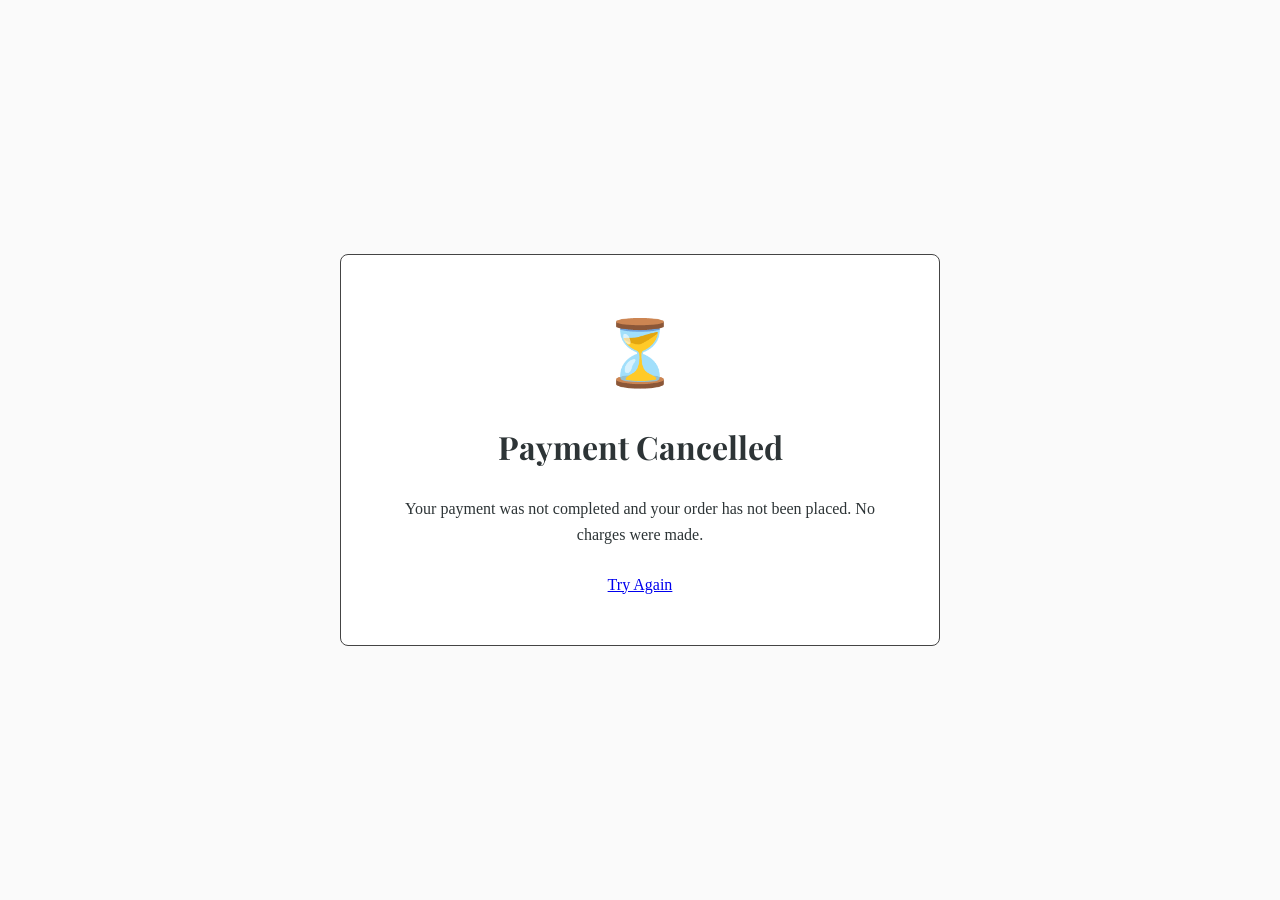
<file: cancel.html>
<!DOCTYPE html>

<html lang="en">
<head>
<meta charset="utf-8"/>
<meta content="width=device-width, initial-scale=1.0" name="viewport"/>
<title>Payment Cancelled | BIGBROSTUDIO</title>
<link href="https://fonts.googleapis.com/css2?family=Outfit:wght@300;400;500;600&amp;family=Playfair+Display:ital,wght@0,400;0,600;1,400&amp;family=Noto+Serif+SC:wght@400;600&amp;display=swap" rel="stylesheet"/>
<link href="styles.css" rel="stylesheet"/>
<style>
        body { display: flex; align-items: center; justify-content: center; height: 100vh; text-align: center; }
        .cancel-box { max-width: 600px; padding: 3rem; background: var(--surface); border-radius: 8px; border: 1px solid #444; }
        .icon { font-size: 4rem; margin-bottom: 1rem; }
    </style>
</head>
<body>
<div class="cancel-box">
<div class="icon">⏳</div>
<h1 data-i18n="cancel_h1_1" style="font-family: 'Playfair Display', serif;">Payment Cancelled</h1>
<p data-i18n="cancel_p_2" style="margin: 1.5rem 0; color: var(--text-secondary);">Your payment was not completed and your order has not been placed. No charges were made.</p>
<a class="cta-button primary glow" data-i18n="cancel_a_3" href="/" style="margin-top: 1rem;">Try Again</a>
</div>

<script src="i18n.js?v=23"></script>
</body>
</html>
</file>
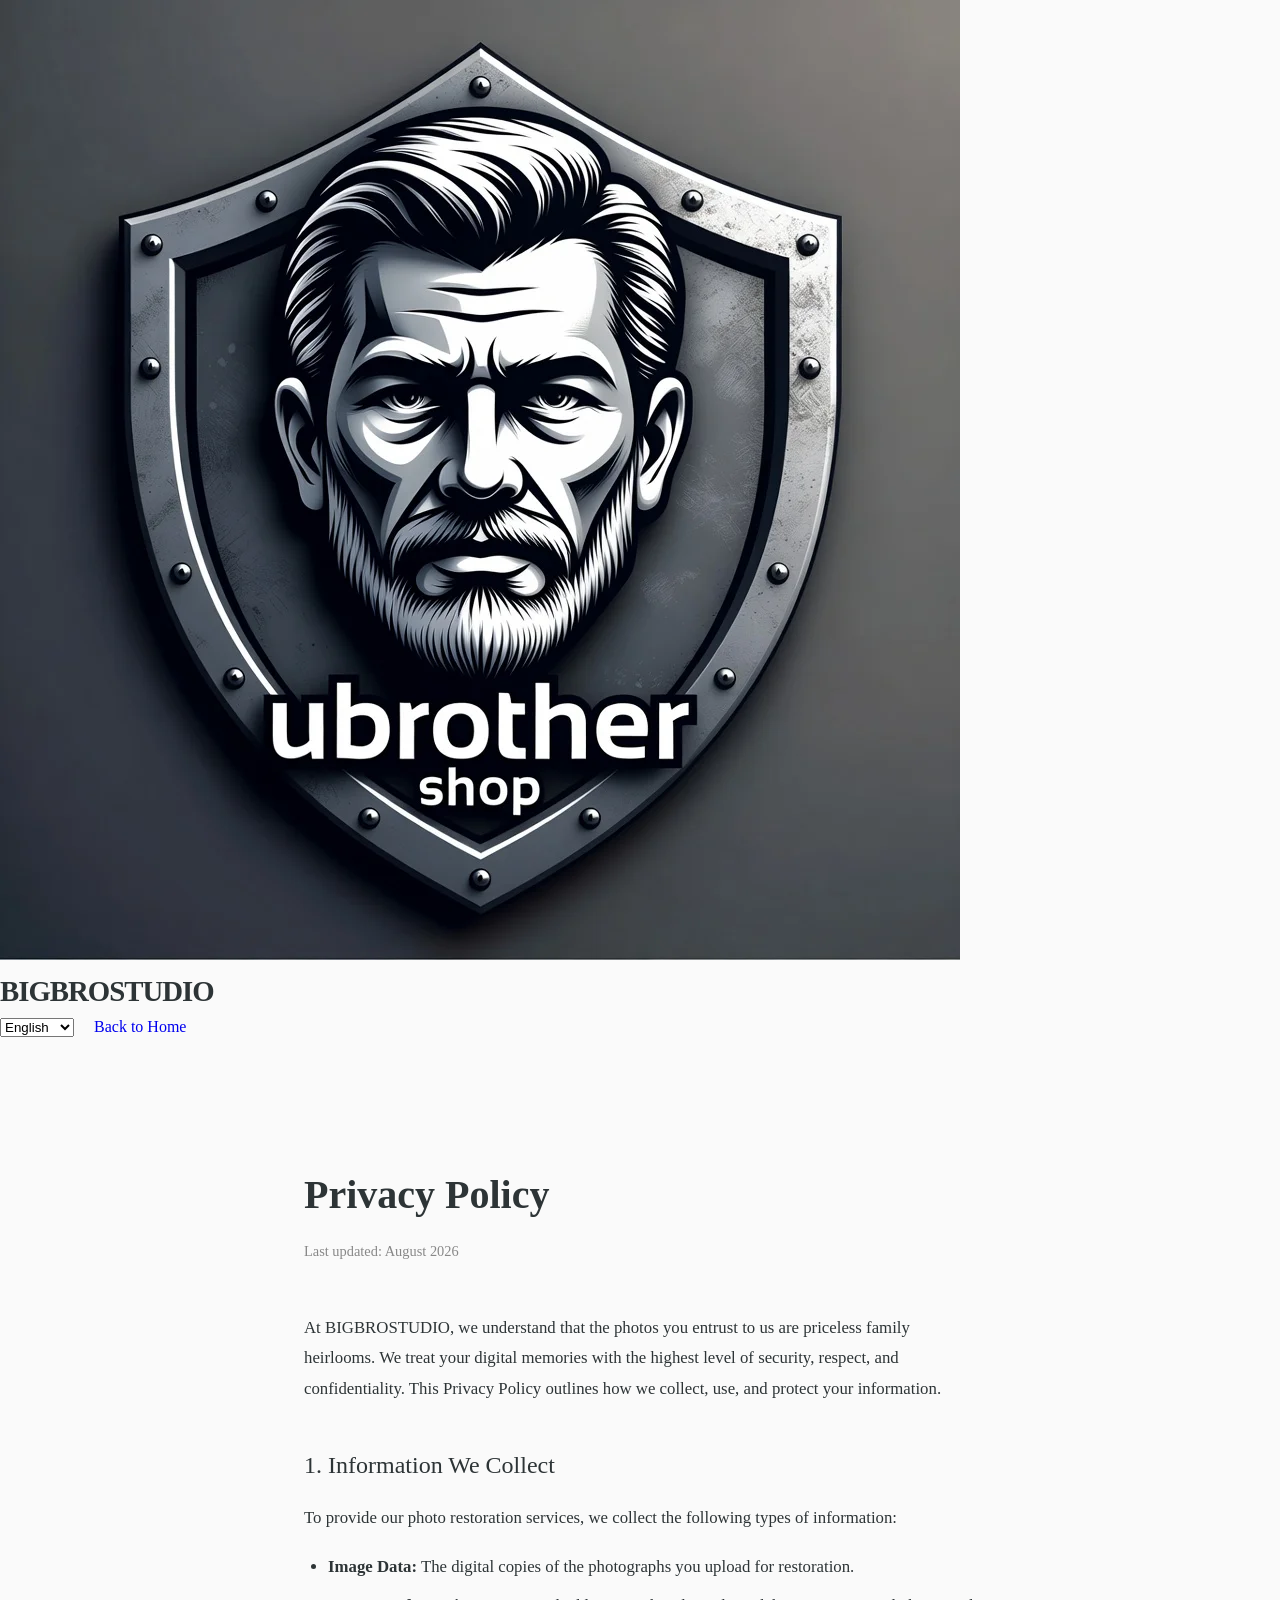
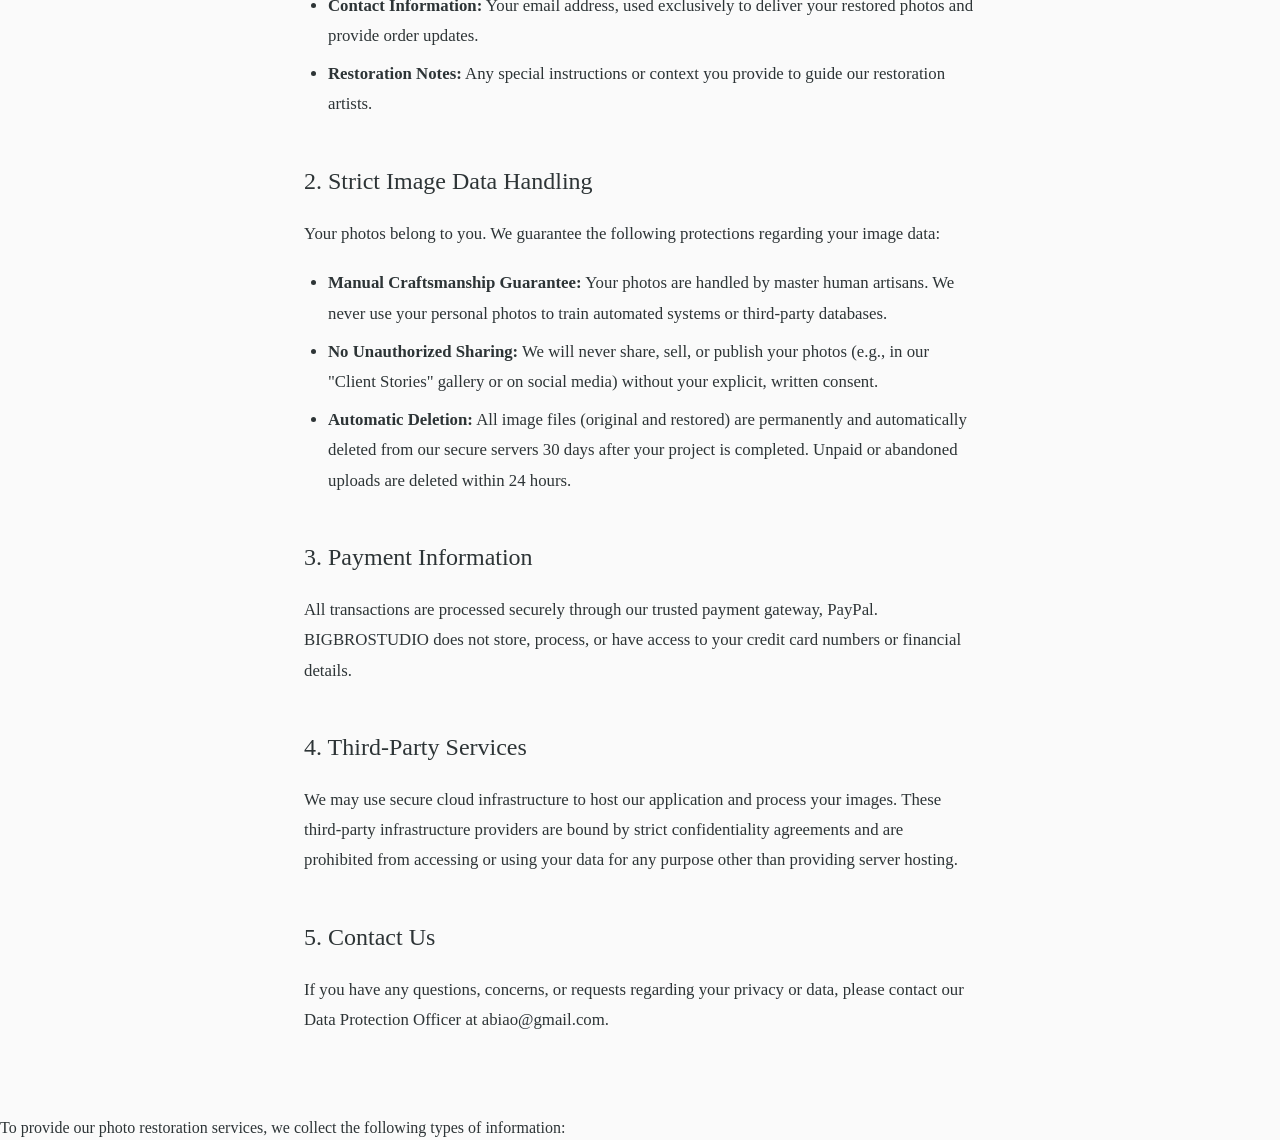
<file: privacy.html>
<!DOCTYPE html>

<html lang="en">
<head>
<meta charset="utf-8"/>
<meta content="width=device-width, initial-scale=1.0" name="viewport"/>
<title data-i18n="privacy_title_tag">Privacy Policy | BIGBROSTUDIO</title>
<link href="https://fonts.googleapis.com/css2?family=Outfit:wght@300;400;500;600&amp;family=Playfair+Display:ital,wght@0,400;0,600;1,400&amp;family=Noto+Serif+SC:wght@400;600&amp;display=swap" rel="stylesheet"/>
<link href="styles.css?v=11" rel="stylesheet"/>
<script src="i18n.js?v=2"></script>
<style>
        .legal-content { padding: 120px 5% 60px; max-width: 800px; margin: 0 auto; color: var(--text-secondary); line-height: 1.8; font-family: var(--font-body); }
        .legal-content h1 { color: var(--gold-primary); margin-bottom: 0.5rem; font-family: var(--font-heading); font-size: 2.5rem; }
        .legal-content .last-updated { font-size: 0.9rem; color: #888; margin-bottom: 3rem; }
        .legal-content h2 { color: var(--text-primary); margin-top: 2.5rem; margin-bottom: 1rem; font-size: 1.5rem; font-weight: 500; }
        .legal-content p, .legal-content ul { margin-bottom: 1.2rem; font-size: 1.05rem; }
        .legal-content ul { padding-left: 1.5rem; }
        .legal-content li { margin-bottom: 0.5rem; }
        .legal-content a { color: var(--gold-primary); text-decoration: none; }
        .legal-content a:hover { text-decoration: underline; }
    </style>
</head>
<body>
<header class="navbar">
<div class="navbar-container">
<a class="logo" data-i18n="privacy_a_3" href="index.html" style="text-decoration: none;">
<div class="logo-image-container">
<img alt="BIGBROSTUDIO Logo" class="logo-image" loading="lazy" src="assets/nuochao1025.webp"/>
</div>
<span class="logo-text" data-i18n="privacy_span_2">BIGBROSTUDIO</span>
</a>
<div class="nav-actions">
<select class="lang-switcher" id="lang-switcher">
<option value="en">English</option>
<option value="zh-CN">简体中文</option>
<option value="zh-TW">繁體中文</option>
<option value="de">Deutsch</option>
<option value="fr">Français</option>
<option value="ja">日本語</option>
<option value="ko">한국어</option>
<option value="ru">Русский</option>
</select>
<a class="cta-button primary glow" data-i18n="btn_back_home" href="index.html" style="margin-left:1rem; text-decoration: none;">Back to Home</a>
</div>
</div>
</header>
<div class="legal-content">
<h1 data-i18n="privacy_h1">Privacy Policy</h1>
<p class="last-updated" data-i18n="privacy_updated">Last updated: August 2026</p>
<p data-i18n="privacy_intro">At BIGBROSTUDIO, we understand that the photos you entrust to us are priceless family heirlooms. We treat your digital memories with the highest level of security, respect, and confidentiality. This Privacy Policy outlines how we collect, use, and protect your information.</p>
<h2 data-i18n="privacy_h2_1">1. Information We Collect</h2>
<p data-i18n="privacy_p_1">To provide our photo restoration services, we collect the following types of information:</p>
<ul>
<li data-i18n="privacy_li_1a"><strong>Image Data:</strong> The digital copies of the photographs you upload for restoration.</li>
<li data-i18n="privacy_li_1b"><strong>Contact Information:</strong> Your email address, used exclusively to deliver your restored photos and provide order updates.</li>
<li data-i18n="privacy_li_1c"><strong>Restoration Notes:</strong> Any special instructions or context you provide to guide our restoration artists.</li>
</ul>
<h2 data-i18n="privacy_h2_2">2. Strict Image Data Handling</h2>
<p data-i18n="privacy_p_2">Your photos belong to you. We guarantee the following protections regarding your image data:</p>
<ul>
<li data-i18n="privacy_li_2a"><strong>Manual Craftsmanship Guarantee:</strong> Your photos are handled by master human artisans. We never use your personal photos to train automated systems or third-party databases.</li>
<li data-i18n="privacy_li_2b"><strong>No Unauthorized Sharing:</strong> We will never share, sell, or publish your photos (e.g., in our "Client Stories" gallery or on social media) without your explicit, written consent.</li>
<li data-i18n="privacy_li_2c"><strong>Automatic Deletion:</strong> All image files (original and restored) are permanently and automatically deleted from our secure servers 30 days after your project is completed. Unpaid or abandoned uploads are deleted within 24 hours.</li>
</ul>
<h2 data-i18n="privacy_h2_3">3. Payment Information</h2>
<p data-i18n="privacy_p_3">All transactions are processed securely through our trusted payment gateway, PayPal. BIGBROSTUDIO does not store, process, or have access to your credit card numbers or financial details.</p>
<h2 data-i18n="privacy_h2_4">4. Third-Party Services</h2>
<p data-i18n="privacy_p_4">We may use secure cloud infrastructure to host our application and process your images. These third-party infrastructure providers are bound by strict confidentiality agreements and are prohibited from accessing or using your data for any purpose other than providing server hosting.</p>
<h2 data-i18n="privacy_h2_5">5. Contact Us</h2>
<p data-i18n="privacy_p_5">If you have any questions, concerns, or requests regarding your privacy or data, please contact our Data Protection Officer at <a data-i18n="privacy_a_4" href="mailto:abiao@gmail.com">abiao@gmail.com</a>.</p>
</div>
<footer>
<div class="footer-bottom">
<p data-i18n="privacy_p_1">© 2026 BIGBROSTUDIO. All rights reserved.</p>
</div>
</footer>
</body>
</html>
</file>
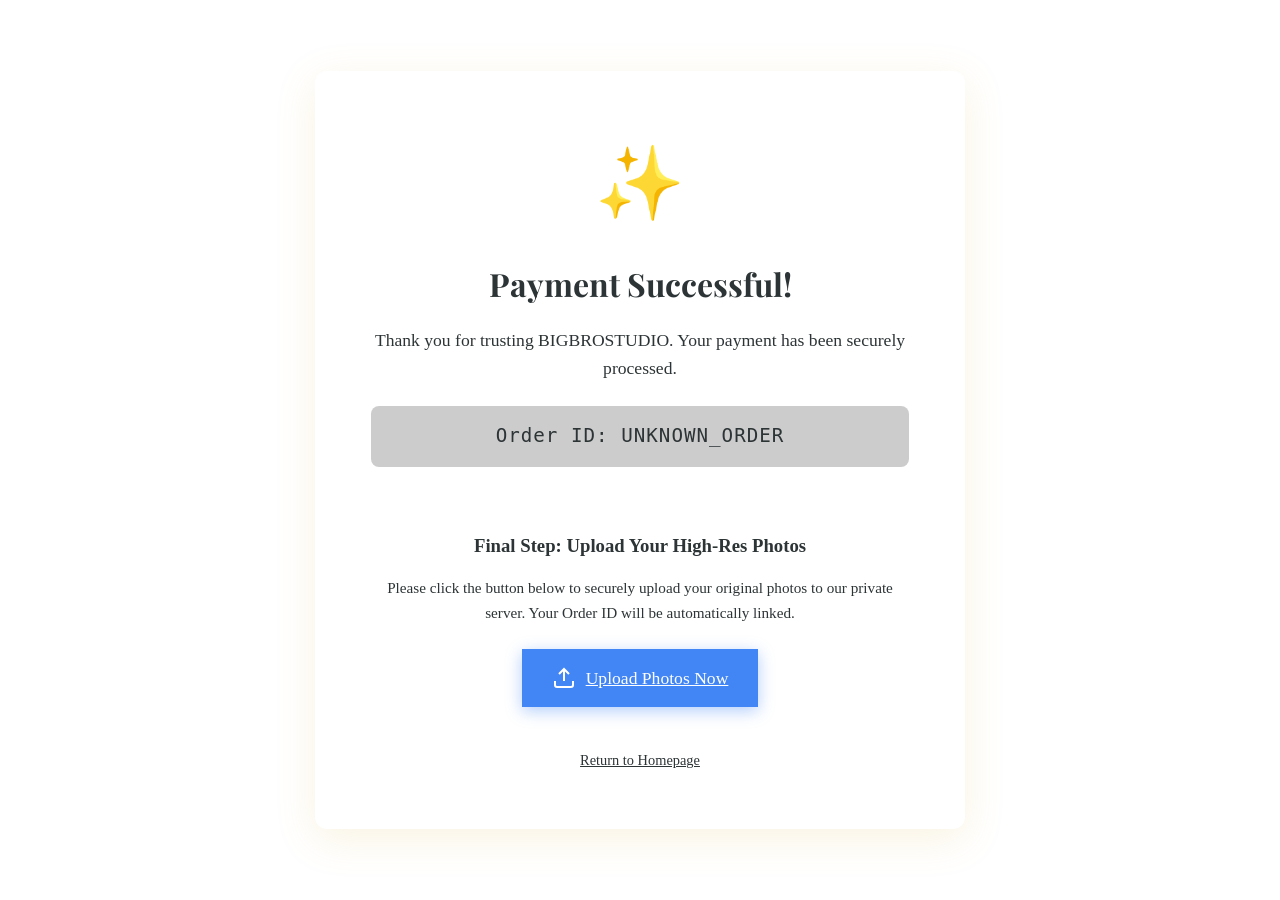
<file: success.html>
<!DOCTYPE html>
<html lang="en">
<head>
<meta charset="utf-8"/>
<meta content="width=device-width, initial-scale=1.0" name="viewport"/>
<title>Payment Successful | BIGBROSTUDIO</title>
<link href="https://fonts.googleapis.com/css2?family=Outfit:wght@300;400;500;600&family=Playfair+Display:ital,wght@0,400;0,600;1,400&family=Noto+Serif+SC:wght@400;600&display=swap" rel="stylesheet"/>
<link href="styles.css" rel="stylesheet"/>
<style>
    body { display: flex; align-items: center; justify-content: center; min-height: 100vh; text-align: center; background: var(--bg-dark); }
    .success-box { max-width: 650px; padding: 3.5rem; background: var(--surface); border-radius: 12px; border: 1px solid var(--gold-primary); box-shadow: 0 10px 40px rgba(212, 175, 55, 0.15); margin: 2rem; }
    .icon { font-size: 4.5rem; margin-bottom: 1rem; }
    .txid-box { background: rgba(0,0,0,0.2); padding: 15px; border-radius: 8px; font-family: monospace; font-size: 1.2rem; color: var(--gold-primary); margin: 1.5rem 0; letter-spacing: 1px; border: 1px dashed var(--border-color); }
    .upload-action { margin-top: 2rem; padding-top: 2rem; border-top: 1px solid var(--border-color); }
    .cta-button.google-form-btn { background: #4285F4; border-color: #4285F4; color: white; display: inline-flex; align-items: center; gap: 10px; font-size: 1.1rem; padding: 15px 30px; box-shadow: 0 4px 15px rgba(66, 133, 244, 0.4); }
    .cta-button.google-form-btn:hover { background: #3367D6; transform: translateY(-2px); }
</style>
</head>
<body>
<div class="success-box">
    <div class="icon">✨</div>
    <h1 style="color: var(--gold-primary); font-family: 'Playfair Display', serif; margin-bottom: 1rem;">Payment Successful!</h1>
    
    <p style="color: var(--text-secondary); font-size: 1.1rem; line-height: 1.6;">Thank you for trusting BIGBROSTUDIO. Your payment has been securely processed.</p>
    
    <div class="txid-box">
        Order ID: <span id="txid-display">Loading...</span>
    </div>

    <div class="upload-action">
        <h3 style="margin-bottom: 1rem; color: var(--text-primary);">Final Step: Upload Your High-Res Photos</h3>
        <p style="color: var(--text-secondary); margin-bottom: 1.5rem; font-size: 0.95rem;">Please click the button below to securely upload your original photos to our private server. Your Order ID will be automatically linked.</p>
        
        <!-- Placeholder URL for Google Form. User needs to replace this. -->
        <a id="upload-link" class="cta-button google-form-btn" href="#" target="_blank">
            <svg width="24" height="24" viewBox="0 0 24 24" fill="none" stroke="currentColor" stroke-width="2"><path d="M21 15v4a2 2 0 0 1-2 2H5a2 2 0 0 1-2-2v-4"></path><polyline points="17 8 12 3 7 8"></polyline><line x1="12" y1="3" x2="12" y2="15"></line></svg>
            Upload Photos Now
        </a>
    </div>

    <div style="margin-top: 2.5rem;">
        <a href="/" style="color: var(--text-secondary); text-decoration: underline; font-size: 0.9rem;">Return to Homepage</a>
    </div>
</div>

<script>
    document.addEventListener('DOMContentLoaded', () => {
        const urlParams = new URLSearchParams(window.location.search);
        const txid = urlParams.get('txid') || 'UNKNOWN_ORDER';
        document.getElementById('txid-display').textContent = txid;
        
        // Construct the Google Forms prefilled URL with the exact entry ID for Transaction ID
        const baseFormUrl = "https://docs.google.com/forms/d/e/1FAIpQLScVs6stu2MLP5juaZ4iOUlE8U2NyzKJWlCisrIC0m67vRyAFA/viewform?usp=pp_url";
        const txidEntry = "&entry.1191411884=" + encodeURIComponent(txid);
        
        document.getElementById('upload-link').href = baseFormUrl + txidEntry;
    });
</script>
<script src="i18n.js?v=24"></script>
</body>
</html>
</file>
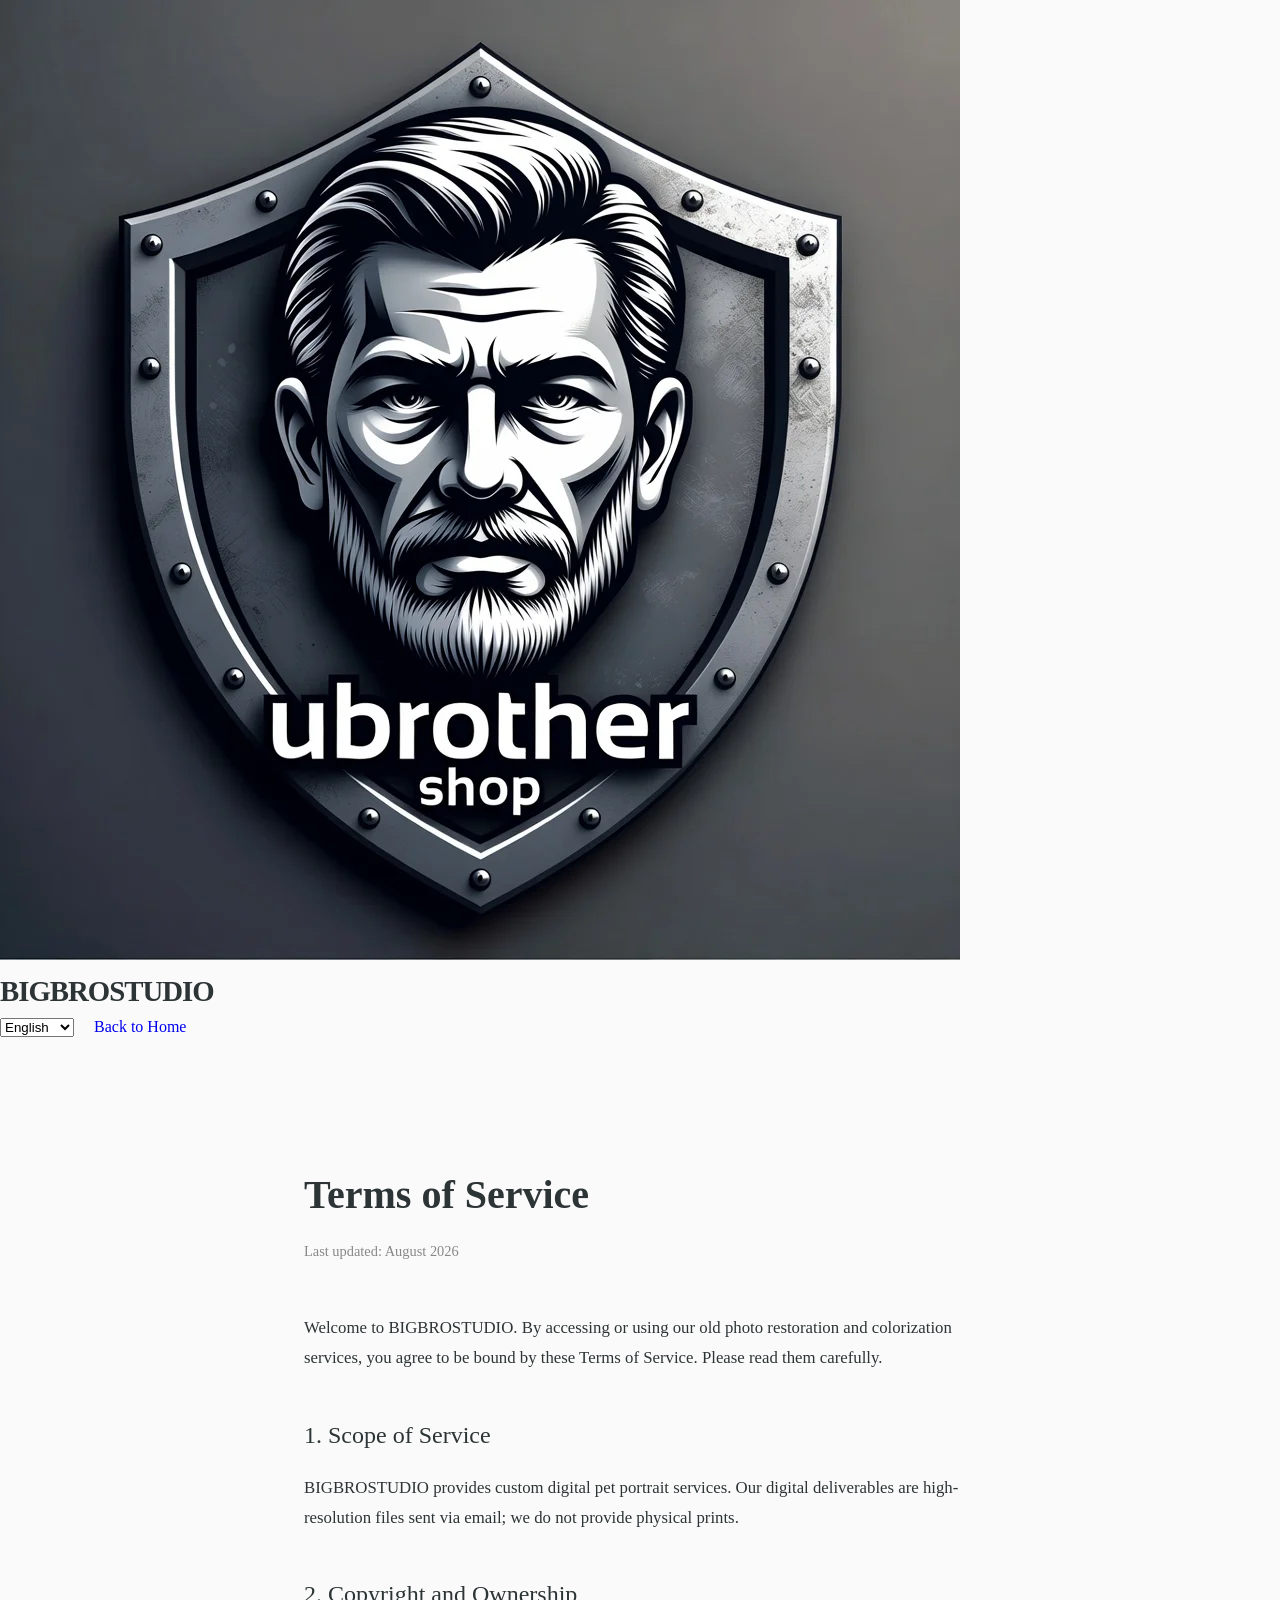
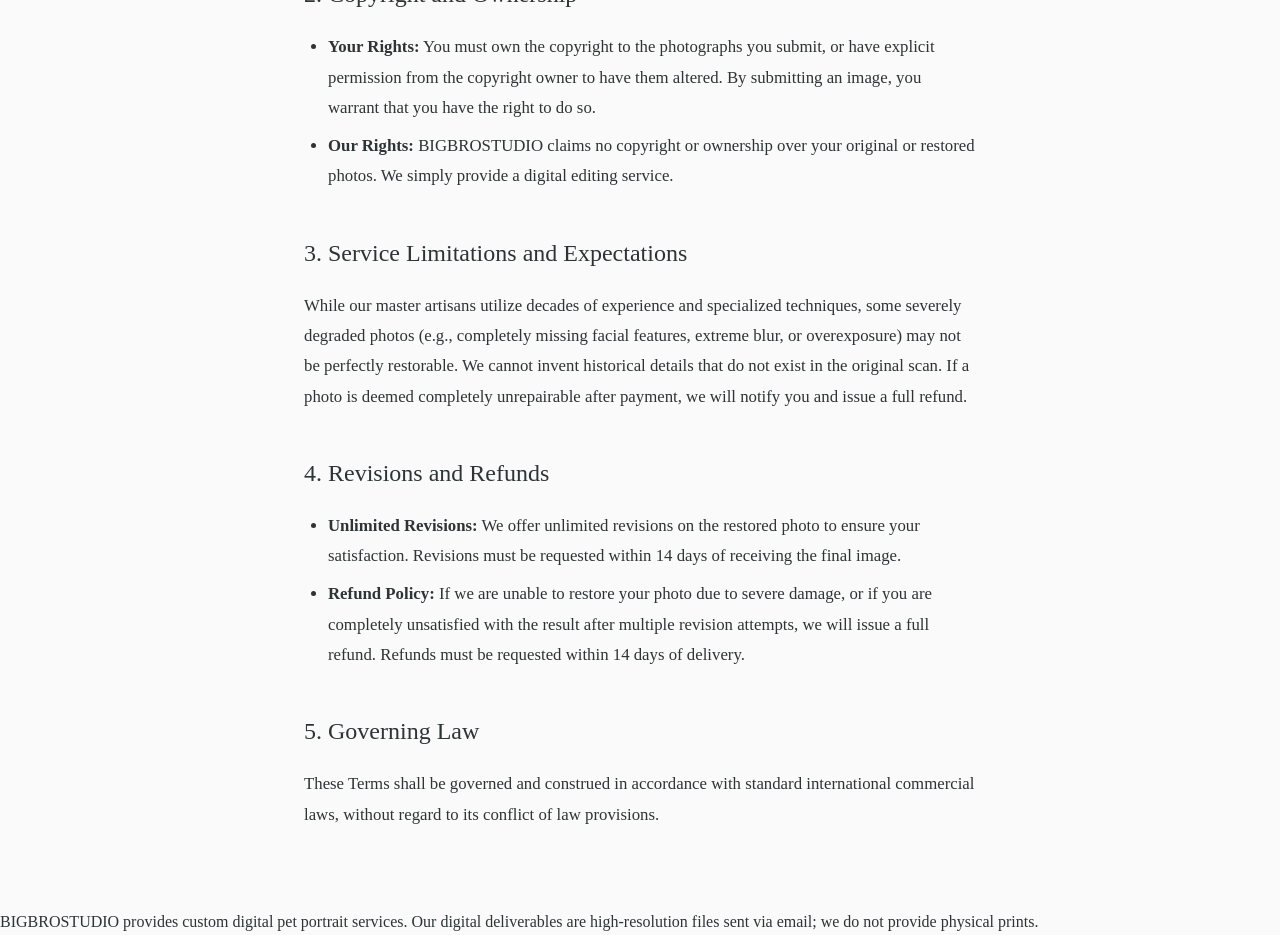
<file: terms.html>
<!DOCTYPE html>

<html lang="en">
<head>
<meta charset="utf-8"/>
<meta content="width=device-width, initial-scale=1.0" name="viewport"/>
<title data-i18n="terms_title_tag">Terms of Service | BIGBROSTUDIO</title>
<link href="https://fonts.googleapis.com/css2?family=Outfit:wght@300;400;500;600&amp;family=Playfair+Display:ital,wght@0,400;0,600;1,400&amp;family=Noto+Serif+SC:wght@400;600&amp;display=swap" rel="stylesheet"/>
<link href="styles.css?v=11" rel="stylesheet"/>
<script src="i18n.js?v=2"></script>
<style>
        .legal-content { padding: 120px 5% 60px; max-width: 800px; margin: 0 auto; color: var(--text-secondary); line-height: 1.8; font-family: var(--font-body); }
        .legal-content h1 { color: var(--gold-primary); margin-bottom: 0.5rem; font-family: var(--font-heading); font-size: 2.5rem; }
        .legal-content .last-updated { font-size: 0.9rem; color: #888; margin-bottom: 3rem; }
        .legal-content h2 { color: var(--text-primary); margin-top: 2.5rem; margin-bottom: 1rem; font-size: 1.5rem; font-weight: 500; }
        .legal-content p, .legal-content ul { margin-bottom: 1.2rem; font-size: 1.05rem; }
        .legal-content ul { padding-left: 1.5rem; }
        .legal-content li { margin-bottom: 0.5rem; }
        .legal-content a { color: var(--gold-primary); text-decoration: none; }
        .legal-content a:hover { text-decoration: underline; }
    </style>
</head>
<body>
<header class="navbar">
<div class="navbar-container">
<a class="logo" data-i18n="terms_a_3" href="index.html" style="text-decoration: none;">
<div class="logo-image-container">
<img alt="BIGBROSTUDIO Logo" class="logo-image" loading="lazy" src="assets/nuochao1025.webp"/>
</div>
<span class="logo-text" data-i18n="terms_span_2">BIGBROSTUDIO</span>
</a>
<div class="nav-actions">
<select class="lang-switcher" id="lang-switcher">
<option value="en">English</option>
<option value="zh-CN">简体中文</option>
<option value="zh-TW">繁體中文</option>
<option value="de">Deutsch</option>
<option value="fr">Français</option>
<option value="ja">日本語</option>
<option value="ko">한국어</option>
<option value="ru">Русский</option>
</select>
<a class="cta-button primary glow" data-i18n="btn_back_home" href="index.html" style="margin-left:1rem; text-decoration: none;">Back to Home</a>
</div>
</div>
</header>
<div class="legal-content">
<h1 data-i18n="terms_h1">Terms of Service</h1>
<p class="last-updated" data-i18n="terms_updated">Last updated: August 2026</p>
<p data-i18n="terms_intro">Welcome to BIGBROSTUDIO. By accessing or using our old photo restoration and colorization services, you agree to be bound by these Terms of Service. Please read them carefully.</p>
<h2 data-i18n="terms_h2_1">1. Scope of Service</h2>
<p data-i18n="terms_p_1">BIGBROSTUDIO provides digital photo restoration, colorization, and repair services driven by master restoration artists with over 20 years of experience. Our work relies on deep expertise in historical photo recovery and human anatomical structure. All final deliverables are high-resolution digital files sent via email; we do not provide physical prints.</p>
<h2 data-i18n="terms_h2_2">2. Copyright and Ownership</h2>
<ul>
<li data-i18n="terms_li_2a"><strong>Your Rights:</strong> You must own the copyright to the photographs you submit, or have explicit permission from the copyright owner to have them altered. By submitting an image, you warrant that you have the right to do so.</li>
<li data-i18n="terms_li_2b"><strong>Our Rights:</strong> BIGBROSTUDIO claims no copyright or ownership over your original or restored photos. We simply provide a digital editing service.</li>
</ul>
<h2 data-i18n="terms_h2_3">3. Service Limitations and Expectations</h2>
<p data-i18n="terms_p_3">While our master artisans utilize decades of experience and specialized techniques, some severely degraded photos (e.g., completely missing facial features, extreme blur, or overexposure) may not be perfectly restorable. We cannot invent historical details that do not exist in the original scan. If a photo is deemed completely unrepairable after payment, we will notify you and issue a full refund.</p>
<h2 data-i18n="terms_h2_4">4. Revisions and Refunds</h2>
<ul>
<li data-i18n="terms_li_4a"><strong>Unlimited Revisions:</strong> We offer unlimited revisions on the restored photo to ensure your satisfaction. Revisions must be requested within 14 days of receiving the final image.</li>
<li data-i18n="terms_li_4b"><strong>Refund Policy:</strong> If we are unable to restore your photo due to severe damage, or if you are completely unsatisfied with the result after multiple revision attempts, we will issue a full refund. Refunds must be requested within 14 days of delivery.</li>
</ul>
<h2 data-i18n="terms_h2_5">5. Governing Law</h2>
<p data-i18n="terms_p_5">These Terms shall be governed and construed in accordance with standard international commercial laws, without regard to its conflict of law provisions.</p>
</div>
<footer>
<div class="footer-bottom">
<p data-i18n="terms_p_1">© 2026 BIGBROSTUDIO. All rights reserved.</p>
</div>
</footer>
</body>
</html>
</file>
<file: styles.css>
:root {
    --bg-color: #FAFAFA;
    --text-main: #2D3436;
    --text-light: #636E72;
    --primary: #FF9F43;
    --primary-hover: #F39C12;
    --surface: #FFFFFF;
    --border: #DFE6E9;
    --font-main: 'Nunito', sans-serif;
}

* { margin: 0; padding: 0; box-sizing: border-box; }
body { font-family: var(--font-main); background: var(--bg-color); color: var(--text-main); line-height: 1.6; }
.container { max-width: 1200px; margin: 0 auto; padding: 0 20px; }

/* Buttons */
.btn-primary-large { display: inline-block; background: var(--primary); color: #fff; padding: 18px 40px; font-size: 1.2rem; font-weight: 800; border-radius: 50px; text-decoration: none; text-transform: uppercase; letter-spacing: 1px; box-shadow: 0 10px 20px rgba(255, 159, 67, 0.3); transition: all 0.3s; border: none; cursor: pointer; }
.btn-primary-large:hover { transform: translateY(-3px); box-shadow: 0 15px 25px rgba(255, 159, 67, 0.4); background: var(--primary-hover); }
.btn-primary-small { display: inline-block; background: var(--primary); color: #fff; padding: 10px 24px; font-weight: 800; border-radius: 30px; text-decoration: none; transition: all 0.3s; }
.btn-primary-small:hover { background: var(--primary-hover); transform: translateY(-2px); }
.btn-primary { background: var(--primary); color: white; border: none; padding: 14px 30px; font-size: 1rem; font-weight: 800; border-radius: 30px; cursor: pointer; transition: 0.3s; text-transform: uppercase; }
.btn-primary:hover { background: var(--primary-hover); transform: translateY(-2px); }
.btn-secondary { background: var(--text-main); color: white; border: none; padding: 12px 24px; font-weight: 700; border-radius: 30px; cursor: pointer; }
.btn-outline { background: transparent; border: 2px solid var(--border); color: var(--text-main); padding: 12px 24px; font-weight: 700; border-radius: 30px; cursor: pointer; }

/* Header */
.site-header { background: var(--surface); padding: 20px 0; border-bottom: 1px solid var(--border); position: sticky; top: 0; z-index: 100; }
.header-container { display: flex; justify-content: space-between; align-items: center; }
.logo-text { font-size: 1.8rem; font-weight: 900; letter-spacing: -1px; color: var(--text-main); }
.main-nav { display: flex; gap: 20px; align-items: center; }
.main-nav a { text-decoration: none; color: var(--text-main); font-weight: 700; }

/* Hero */
.hero { padding: 60px 0; }
.hero-container { display: flex; align-items: center; gap: 40px; flex-wrap: wrap; }
.hero-text { flex: 1; min-width: 300px; }
.rating-badge { color: var(--primary); font-weight: 800; margin-bottom: 15px; font-size: 1.1rem; }
.hero h1 { font-size: 4rem; font-weight: 900; line-height: 1.1; margin-bottom: 20px; }
.hero p { font-size: 1.2rem; color: var(--text-light); margin-bottom: 30px; }
.hero-visual { flex: 1; min-width: 300px; position: relative; text-align: center; }
.hero-img { width: 100%; max-width: 500px; border-radius: 20px; box-shadow: 0 20px 40px rgba(0,0,0,0.1); transform: rotate(2deg); }
.floating-badge { position: absolute; bottom: -20px; left: 10%; background: #fff; padding: 15px 25px; border-radius: 30px; font-weight: 800; box-shadow: 0 10px 20px rgba(0,0,0,0.1); }

/* How it works */
.how-it-works { background: var(--surface); padding: 80px 0; text-align: center; border-top: 1px solid var(--border); border-bottom: 1px solid var(--border); }
.how-it-works h2 { font-size: 2.5rem; font-weight: 900; margin-bottom: 50px; }
.steps-grid { display: grid; grid-template-columns: repeat(auto-fit, minmax(250px, 1fr)); gap: 40px; }
.step-card { padding: 20px; }
.step-icon { font-size: 3rem; margin-bottom: 20px; }
.step-card h3 { font-size: 1.5rem; font-weight: 800; margin-bottom: 10px; }
.step-card p { color: var(--text-light); }

/* Order Section */
.order-section { padding: 80px 0; background: #F4F6F8; }
.order-box { background: var(--surface); max-width: 800px; margin: 0 auto; border-radius: 24px; box-shadow: 0 20px 40px rgba(0,0,0,0.05); padding: 40px; }

/* Wizard */
.wizard-progress { display: flex; justify-content: space-between; margin-bottom: 40px; border-bottom: 2px solid var(--border); padding-bottom: 20px; }
.wizard-progress .step { font-weight: 700; color: var(--text-light); opacity: 0.5; }
.wizard-progress .step.active { color: var(--primary); opacity: 1; }

.wizard-step { display: none; text-align: center; }
.wizard-step.active { display: block; animation: fadeIn 0.4s; }
@keyframes fadeIn { from { opacity: 0; transform: translateY(10px); } to { opacity: 1; transform: translateY(0); } }

.wizard-step h2 { font-size: 2rem; font-weight: 900; margin-bottom: 10px; }
.subtitle { color: var(--text-light); margin-bottom: 30px; }

/* Drop Zone */
.drop-zone { border: 3px dashed var(--border); padding: 50px 20px; border-radius: 20px; background: #FAFAFA; cursor: pointer; transition: 0.3s; margin-bottom: 30px; }
.drop-zone:hover { border-color: var(--primary); background: #FFF5EA; }
.drop-icon { font-size: 3rem; margin-bottom: 10px; }
.drop-zone p { font-weight: 700; margin-bottom: 15px; }

/* Guidelines */
.guide-grid { display: grid; grid-template-columns: 1fr 1fr; gap: 20px; text-align: left; background: #F8F9FA; padding: 20px; border-radius: 15px; margin-top: 20px; }
.guide-good h5 { color: #27AE60; font-size: 1.1rem; margin-bottom: 10px; }
.guide-bad h5 { color: #E74C3C; font-size: 1.1rem; margin-bottom: 10px; }
.guide-grid ul { list-style: none; color: var(--text-light); font-size: 0.95rem; }
.guide-grid li { margin-bottom: 8px; }

/* Styles Grid */
.style-grid { display: grid; grid-template-columns: repeat(auto-fit, minmax(200px, 1fr)); gap: 20px; margin: 30px 0; }
.style-card { display: block; cursor: pointer; border: 3px solid transparent; border-radius: 15px; padding: 10px; transition: 0.3s; position: relative; }
.style-card img { width: 100%; border-radius: 10px; aspect-ratio: 1/1; object-fit: cover; }
.style-card input { display: none; }
.style-name { font-weight: 800; margin-top: 10px; font-size: 1.2rem; }
.style-card:has(input:checked) { border-color: var(--primary); box-shadow: 0 10px 20px rgba(255, 159, 67, 0.2); transform: translateY(-5px); }
.style-card:has(input:checked)::after { content: '✓'; position: absolute; top: 20px; right: 20px; background: var(--primary); color: white; width: 30px; height: 30px; border-radius: 50%; display: flex; align-items: center; justify-content: center; font-weight: bold; }

.preview-container { margin-bottom: 30px; }
.preview-container img { max-width: 100%; max-height: 400px; border-radius: 15px; box-shadow: 0 10px 20px rgba(0,0,0,0.1); }

.wizard-actions { display: flex; justify-content: space-between; margin-top: 40px; border-top: 1px solid var(--border); padding-top: 20px; }

/* Cart */
.cart-table { width: 100%; text-align: left; border-collapse: collapse; margin-bottom: 20px; }
.cart-table th { border-bottom: 2px solid var(--border); padding: 15px 10px; color: var(--text-light); }
.cart-table td { border-bottom: 1px solid var(--border); padding: 15px 10px; vertical-align: middle; }
.remove-btn { background: #FFEAA7; color: #D63031; border: none; width: 30px; height: 30px; border-radius: 50%; cursor: pointer; font-weight: bold; }
.cart-total-row { font-size: 1.5rem; font-weight: 900; text-align: right; padding: 20px 10px; color: var(--primary); }

/* Reviews */
.reviews-section { padding: 80px 0; background: var(--surface); text-align: center; }
.reviews-section h2 { font-size: 2.5rem; font-weight: 900; margin-bottom: 50px; }
.reviews-grid { display: grid; grid-template-columns: repeat(auto-fit, minmax(300px, 1fr)); gap: 30px; }
.review-card { text-align: left; padding: 30px; background: #F8F9FA; border-radius: 20px; }
.review-stars-wrapper { color: var(--primary); font-size: 1.2rem; margin-bottom: 15px; }

/* Footer */
.site-footer { background: var(--text-main); color: white; padding: 40px 0; text-align: center; }
.footer-links { margin-top: 20px; display: flex; justify-content: center; gap: 20px; }
.footer-links a { color: #B2BEC3; text-decoration: none; }

@media (max-width: 768px) {
    .hero h1 { font-size: 2.5rem; }
    .hero-container { flex-direction: column; text-align: center; }
    .hero-text { padding-right: 0; }
    .guide-grid { grid-template-columns: 1fr; }
    .floating-badge { display: none; }
}
</file>
